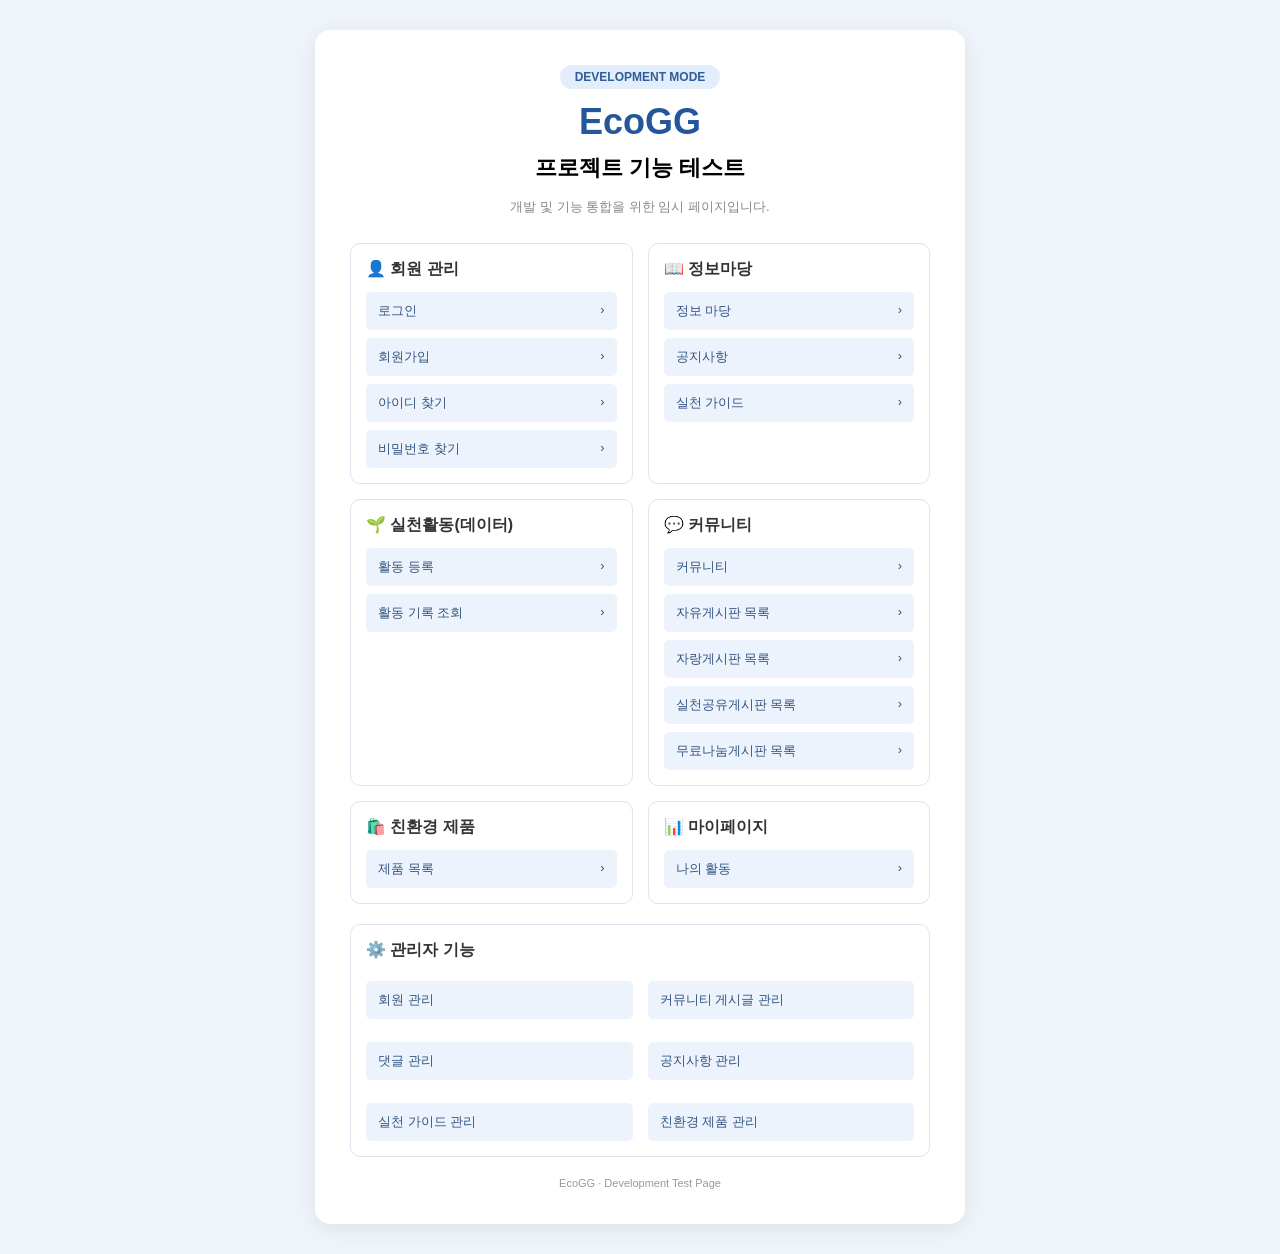
<file: EcoGG/src/main/resources/templates/index.html>
<!DOCTYPE html>
<html xmlns:th="http://www.thymeleaf.org" lang="ko">
<head>
    <meta charset="UTF-8">
    <meta name="viewport" content="width=device-width, initial-scale=1.0">
    <title>EcoGG 기능 테스트</title>

    <style>
        /* 전체 화면 설정 */
        * {box-sizing: border-box;}

        body {margin: 0; padding: 30px 15px; min-height: 100vh; display: flex; justify-content: center; align-items: center; background-color: #eff4fa; font-family: "맑은 고딕", sans-serif;}

        /* 전체 테스트 페이지 */
        .container {width: 100%; max-width: 650px; background-color: white; padding: 35px; border-radius: 15px; box-shadow: 0 4px 20px rgba(0, 0, 0, 0.08);}

        /* 상단 제목 영역 */
        .header {text-align: center; margin-bottom: 25px;}
        .dev-label {display: inline-block; background-color: #e3edfc; color: #315d99; padding: 5px 15px; border-radius: 20px; font-size: 12px; font-weight: bold;}
        h1 {color: #24569c; font-size: 36px; margin: 12px 0 5px;}
        h2 {font-size: 22px; margin: 10px 0;}
        .description {color: #888; font-size: 13px; line-height: 1.7;}
        .header h1 a {color: inherit; text-decoration: none;}
        

        /* 기능별 메뉴 배치 */
        .menu-grid {display: grid; grid-template-columns: repeat(2, 1fr); gap: 15px;}

        /* 기능별 카드 */
        .menu-card {border: 1px solid #dce5f0; border-radius: 10px; padding: 15px;}
        .menu-card h3 {font-size: 16px; color: #333; margin: 0 0 12px;}

        /* 기능 이동 버튼 */
        .menu-btn {display: block; padding: 10px 12px; margin-top: 8px; background-color: #edf3fc; color: #345580; text-decoration: none; font-size: 13px; border-radius: 5px; transition: 0.2s;}
        .menu-btn:hover {background-color: #497fc5; color: white;}
        .arrow {float: right;}

        /* 관리자 페이지 버튼 */
        .admin-btn {display: block; margin-top: 20px; padding: 13px; background-color: #243f67; color: white; text-align: center; text-decoration: none; border-radius: 7px; font-size: 14px;}
        .admin-btn:hover {background-color: #365889;}

        /* 하단 안내 */
        .footer {text-align: center; font-size: 11px; color: #999; margin-top: 20px;}

        /* 화면이 좁을 때 한 줄로 배치 */
        @media (max-width: 480px) {
            .menu-grid {grid-template-columns: 1fr;}
            .container {padding: 20px;}
        }
    </style>
</head>

<body>

    <div class="container">
        <!-- 상단 제목 -->
        <div class="header">
            <span class="dev-label">DEVELOPMENT MODE</span>
            <h1><a href="/home">EcoGG</a></h1>
            <h2>프로젝트 기능 테스트</h2>
            <p class="description">개발 및 기능 통합을 위한 임시 페이지입니다.</p>
        </div>

        <!-- 기능별 메뉴 -->
        <div class="menu-grid">
            <!-- 회원 관리 -->
            <div class="menu-card">
                <h3>👤 회원 관리</h3>
                <a class="menu-btn" href="/member/login">로그인 <span class="arrow">›</span></a>
                <a class="menu-btn" href="/member/enroll">회원가입 <span class="arrow">›</span></a>
                <a class="menu-btn" href="/member/myInfo">아이디 찾기 <span class="arrow">›</span></a>
                <a class="menu-btn" href="/member/myInfo">비밀번호 찾기 <span class="arrow">›</span></a>
            </div>

            <!-- 정보마당 -->
            <div class="menu-card">
                <h3>📖 정보마당</h3>
                <a class="menu-btn" href="/info/list">정보 마당 <span class="arrow">›</span></a>
                <a class="menu-btn" href="/info/notice">공지사항 <span class="arrow">›</span></a>
                <a class="menu-btn" href="/info/guide">실천 가이드 <span class="arrow">›</span></a>
            </div>

            <!-- 실천활동 -->
            <div class="menu-card">
                <h3>🌱 실천활동(데이터)</h3> <!-- 여기는 조금 생각해서 해 봐야할 것 -->
                <a class="menu-btn" href="#">활동 등록 <span class="arrow">›</span></a>
                <a class="menu-btn" href="#">활동 기록 조회 <span class="arrow">›</span></a>
            </div>

            <!-- 커뮤니티 -->
            <div class="menu-card">
                <h3>💬 커뮤니티</h3>
                <a class="menu-btn" href="/community/list">커뮤니티 <span class="arrow">›</span></a>
                <a class="menu-btn" href="/community/free">자유게시판 목록 <span class="arrow">›</span></a>
                <a class="menu-btn" href="/community/pride">자랑게시판 목록 <span class="arrow">›</span></a>
                <a class="menu-btn" href="/community/share">실천공유게시판 목록 <span class="arrow">›</span></a>
                <a class="menu-btn" href="/community/giveaway">무료나눔게시판 목록 <span class="arrow">›</span></a>
            </div>

            <!-- 친환경 제품 -->
            <div class="menu-card">
                <h3>🛍️ 친환경 제품</h3>
                <a class="menu-btn" href="/product/detail">제품 목록 <span class="arrow">›</span></a>
            </div>

            <!-- 마이페이지 -->
            <div class="menu-card">
                <h3>📊 마이페이지</h3>
                <a class="menu-btn" href="/mypage">나의 활동 <span class="arrow">›</span></a>
            </div>
        </div>

        <!-- 관리자 페이지 -->
        <div class="menu-card" style="margin-top: 20px;">
		    <h3>⚙️ 관리자 기능</h3>
		    <div class="menu-grid">
		        <a class="menu-btn" href="/admin/member">회원 관리</a>
		        <a class="menu-btn" href="/admin/board">커뮤니티 게시글 관리</a>
		        <a class="menu-btn" href="/admin/comment">댓글 관리</a>
		        <a class="menu-btn" href="/admin/notice">공지사항 관리</a>
		        <a class="menu-btn" href="/admin/guide">실천 가이드 관리</a>
		        <a class="menu-btn" href="/admin/product">친환경 제품 관리</a>
		    </div>
		</div>
        <!-- 하단 안내 -->
        <div class="footer">EcoGG · Development Test Page</div>

    </div>

</body>
</html>
</file>
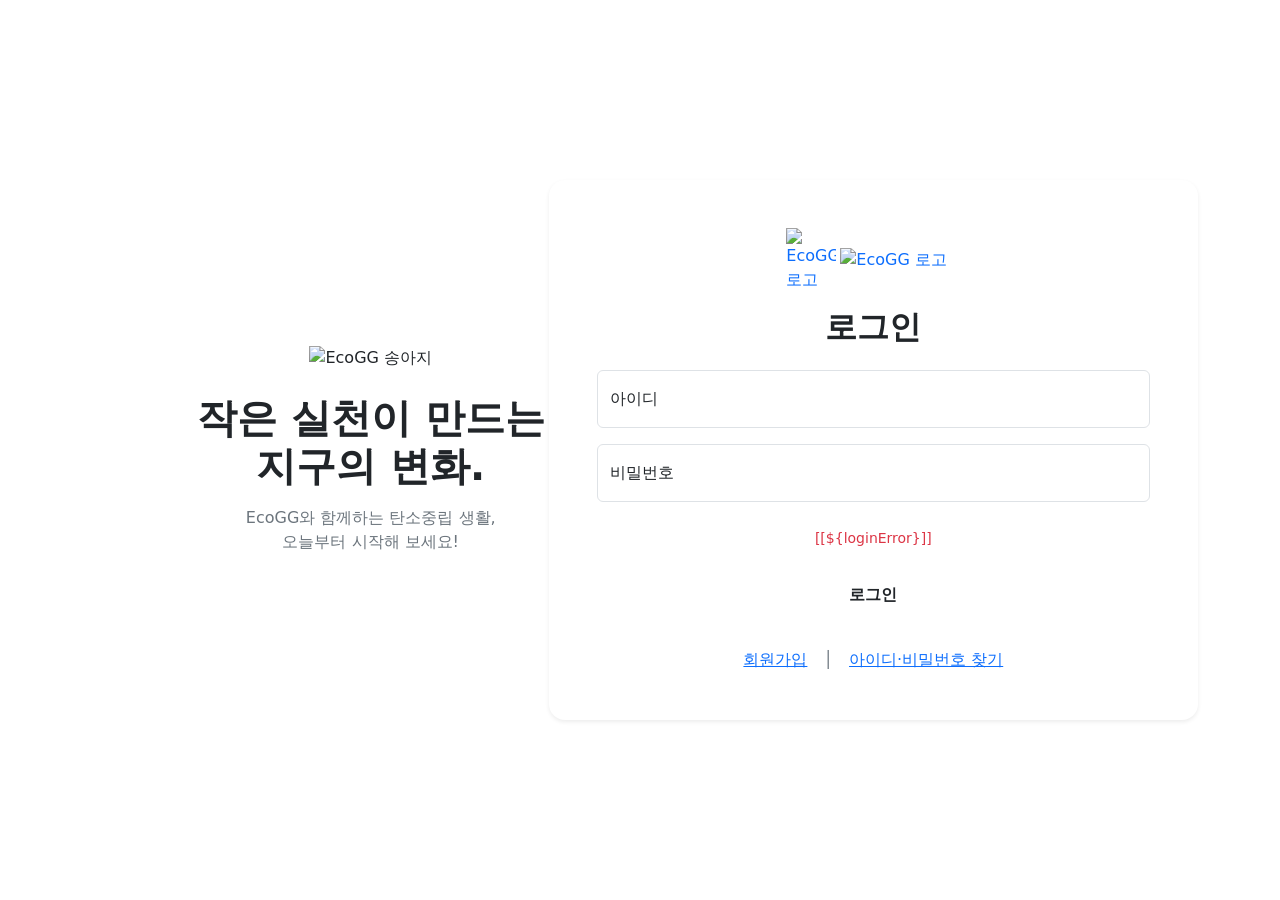
<file: EcoGG/src/main/resources/templates/views/member/login.html>
<!DOCTYPE html>
<html xmlns:th="http://www.thymeleaf.org" lang="ko">
<head>
    <meta charset="UTF-8">
    <meta name="viewport" content="width=device-width, initial-scale=1">
    <title>EcoGG | 로그인</title>
    <link href="https://cdn.jsdelivr.net/npm/bootstrap@5.3.3/dist/css/bootstrap.min.css" rel="stylesheet">
    <link rel="stylesheet" th:href="@{/css/navbar.css}">
    <link rel="stylesheet" th:href="@{/css/login.css}">
</head>
<body class="d-flex flex-column min-vh-100">
    <div th:replace="~{views/common/navbar :: navbar}"></div>
    <main class="login-background flex-grow-1 d-flex align-items-center justify-content-center py-5">
        <div class="container login-container">
            <div class="row align-items-center justify-content-center g-1">
                <div class="col-lg-5 d-flex justify-content-center justify-content-lg-end">
	                <div class="text-center">
	                    <img class="login-character img-fluid mb-4" th:src="@{/images/eco-earth.png}" alt="EcoGG 송아지">
	                    <h1 class="intro-title fw-bold mb-3">
	                        작은 실천이 만드는<br>
	                        지구의 <span>변화.</span>
	                    </h1>
	                    <p class="text-secondary mb-0">
	                        EcoGG와 함께하는 탄소중립 생활,<br>
	                        오늘부터 시작해 보세요!
	                    </p>
                    </div>
                </div>
                <div class="col-lg-7">
                    <div class="login-card bg-white rounded-4 shadow-sm p-4 p-md-5 mx-auto">
                    	<a class="d-flex justify-content-center align-items-center gap-1 text-decoration-none mb-3" th:href="@{/home}">
						    <img th:src="@{/images/eco-logo-cow.png}" width="50" alt="EcoGG 로고">
						    <img th:src="@{/images/eco-logo.png}" alt="EcoGG 로고" width="120">
						</a>
                        <h2 class="fw-bold text-center mb-4">로그인</h2>
                        <form th:action="@{/member/login}" method="post">
                            <div class="form-floating mb-3">
                                <input type="text" class="form-control" id="floatingInput" name="memberId" placeholder="아이디를 입력하세요" required>
                                <label for="floatingInput">아이디</label>
                            </div>
                            <div class="form-floating mb-4">
                                <input type="password" class="form-control" id="floatingPassword"
                                       name="memberPwd" placeholder="비밀번호를 입력하세요" required>
                                <label for="floatingPassword">비밀번호</label>
                            </div>
                            <div class="login-error text-center mb-3">
                            	<small id="loginError" th:if="${loginError != null}" class="text-danger">[[${loginError}]]</small>
                            </div>
                            <button class="w-100 btn btn-join rounded-pill py-3 fw-bold" type="submit">로그인</button>
                            <div class="d-flex justify-content-center align-items-center gap-3 mt-4">
                                <a class="login-link" th:href="@{/member/enroll}">회원가입</a>
                                <span class="text-secondary">│</span>
                                <a class="login-link">아이디·비밀번호 찾기</a>
                            </div>
                            <input type="hidden" name="beforeURL">
                        </form>
                    </div>
                </div>
            </div>
        </div>
    </main>

    <script src="https://cdn.jsdelivr.net/npm/bootstrap@5.3.3/dist/js/bootstrap.bundle.min.js"></script>

    <script>
        window.onload = () => {
            document.getElementsByName('beforeURL')[0].value = document.referrer;
            
            const hideError = () => {
            	const error = document.querySelector('#loginError');
            	if(error != null) 	error.classList.add('d-none');
            }
            document.querySelector('#floatingInput').addEventListener('input', ()=> hideError());
            document.querySelector('#floatingPassword').addEventListener('input', ()=> hideError());
        }
    </script>

</body>
</html>
</file>
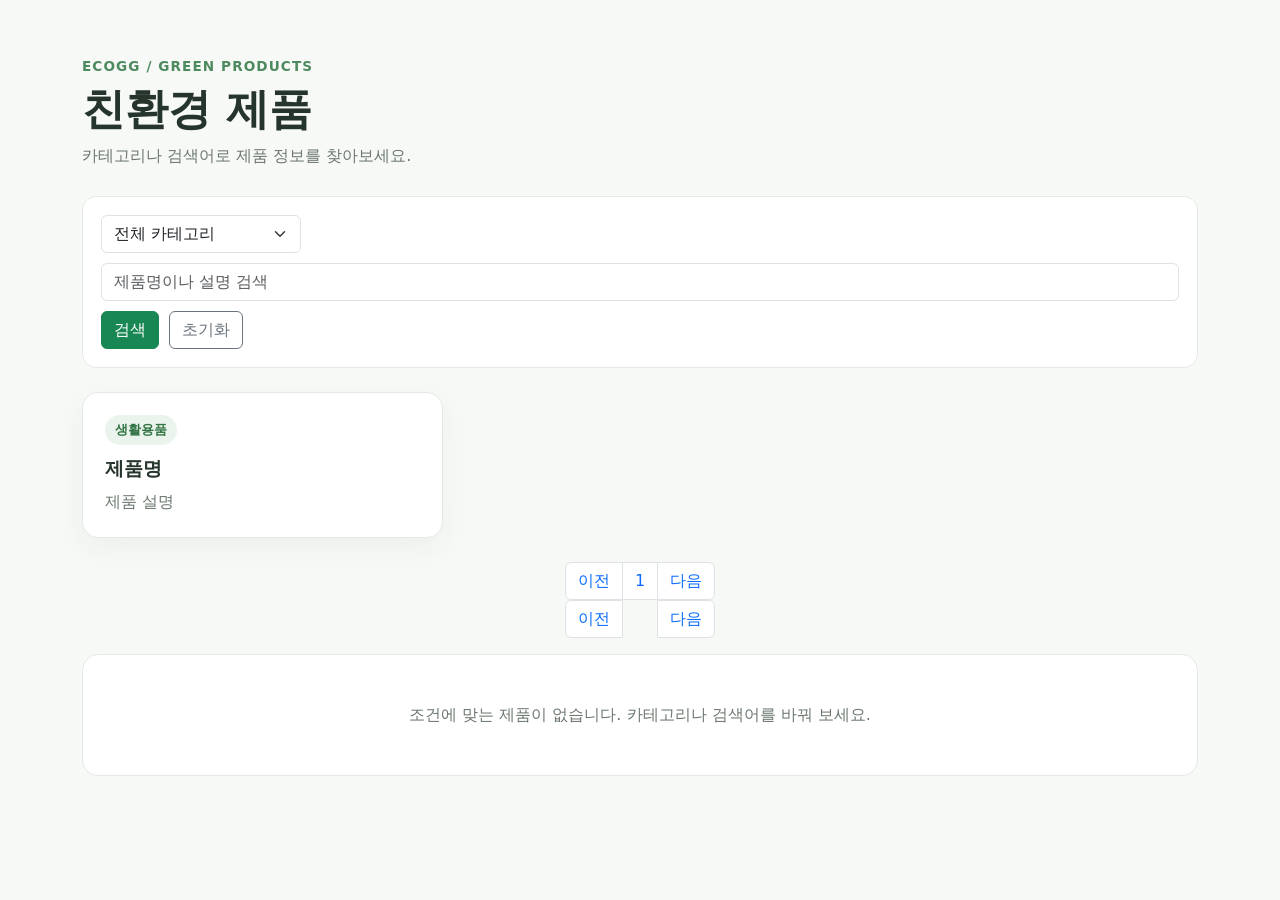
<file: EcoGG/src/main/resources/templates/views/product/list.html>
<!DOCTYPE html>
<html lang="ko" xmlns:th="http://www.thymeleaf.org">
<head>
    <meta charset="UTF-8">
    <meta name="viewport" content="width=device-width, initial-scale=1">
    <title>EcoGG | 친환경 제품</title>

    <link href="https://cdn.jsdelivr.net/npm/bootstrap@5.3.3/dist/css/bootstrap.min.css"
          rel="stylesheet">
    <link rel="stylesheet" th:href="@{/css/navbar.css}">

    <style>
        body {
            background: #f7f9f7;
            color: #26352b;
        }

        .product-page {
            min-height: 70vh;
            padding: 56px 0 80px;
        }

        .product-heading {
            margin-bottom: 28px;
        }

        .product-heading .eyebrow {
            color: #4e8a60;
            font-size: 0.85rem;
            font-weight: 700;
            letter-spacing: 0.08em;
        }

        .product-heading h1 {
            margin: 8px 0;
            font-size: clamp(2rem, 4vw, 2.7rem);
            font-weight: 800;
        }

        .product-heading p {
            color: #6c786f;
        }

        .search-panel {
            display: flex;
            flex-wrap: wrap;
            gap: 10px;
            margin-bottom: 24px;
            padding: 18px;
            border: 1px solid #e4eae4;
            border-radius: 14px;
            background: #fff;
        }

        .search-panel select {
            max-width: 200px;
        }

        .product-card {
            height: 100%;
            padding: 22px;
            border: 1px solid #e4eae4;
            border-radius: 16px;
            background: #fff;
            box-shadow: 0 10px 30px rgba(30, 60, 40, 0.05);
        }

        .product-category {
            display: inline-block;
            margin-bottom: 12px;
            padding: 5px 10px;
            border-radius: 999px;
            background: #eaf4ec;
            color: #327344;
            font-size: 0.82rem;
            font-weight: 700;
        }

        .product-card h2 {
            font-size: 1.2rem;
            font-weight: 800;
        }

        .product-card p {
            margin: 0;
            color: #6c786f;
            line-height: 1.7;
        }

        .empty-message {
            padding: 48px 16px;
            border: 1px solid #e4eae4;
            border-radius: 16px;
            background: #fff;
            color: #6c786f;
            text-align: center;
        }
    </style>
</head>

<body>
<div th:replace="~{views/common/navbar :: navbar}"></div>

<main class="product-page">
    <div class="container">
        <header class="product-heading">
            <div class="eyebrow">ECOGG / GREEN PRODUCTS</div>
            <h1>친환경 제품</h1>
            <p>카테고리나 검색어로 제품 정보를 찾아보세요.</p>
        </header>

        <form class="search-panel" method="get" th:action="@{/product/list}">
            <select class="form-select" name="category" aria-label="제품 카테고리">
                <option value="all"
                        th:selected="${selectedCategory == 'all'}">
                    전체 카테고리
                </option>
                <option th:each="category : ${categories}"
                        th:value="${category}"
                        th:text="${category}"
                        th:selected="${selectedCategory == category}">
                    카테고리
                </option>
            </select>

            <input class="form-control flex-grow-1"
                   type="search"
                   name="keyword"
                   placeholder="제품명이나 설명 검색"
                   th:value="${keyword}"
                   aria-label="검색어">

            <button class="btn btn-success" type="submit">검색</button>
            <a class="btn btn-outline-secondary" th:href="@{/product/list}">초기화</a>
        </form>

        <section class="row g-3" aria-label="친환경 제품 목록">
            <div class="col-md-6 col-lg-4" th:each="product : ${products}">
                <article class="product-card">
                    <span class="product-category"
                          th:text="${product.productNo}">생활용품</span>
                    <h2 th:text="${product.productName}">제품명</h2>
                    <p th:text="${product.productDetail}">제품 설명</p>
                </article>
            </div>
        </section>
					<nav class="mt-4"
			     aria-label="제품 목록 페이지"
			     th:if="${totalPages > 1}">
			    <ul class="pagination justify-content-center">
			
			        <li class="page-item" th:classappend="${currentPage == 1} ? ' disabled'">
			            <span class="page-link" th:if="${currentPage == 1}">이전</span>
			            <a class="page-link"
			               th:unless="${currentPage == 1}"
			               th:href="@{/product/list(category=${selectedCategory}, keyword=${keyword}, page=${currentPage - 1})}">
			                이전
			            </a>
			        </li>
			
			        <li class="page-item"
			            th:each="pageNumber : ${pageNumbers}"
			            th:classappend="${currentPage == pageNumber} ? ' active'">
			            <a class="page-link"
			               th:href="@{/product/list(category=${selectedCategory}, keyword=${keyword}, page=${pageNumber})}"
			               th:text="${pageNumber}">
			                1
			            </a>
			        </li>
			
			        <li class="page-item"
			            th:classappend="${currentPage == totalPages} ? ' disabled'">
			            <span class="page-link" th:if="${currentPage == totalPages}">다음</span>
			            <a class="page-link"
			               th:unless="${currentPage == totalPages}"
			               th:href="@{/product/list(category=${selectedCategory}, keyword=${keyword}, page=${currentPage + 1})}">
			                다음
			            </a>
			        </li>
			
			    </ul>
			</nav>
        <div class="empty-message mt-3" th:if="${#lists.isEmpty(products)}">
            조건에 맞는 제품이 없습니다. 카테고리나 검색어를 바꿔 보세요.
        </div>
    </div>
</main>
</body>
</html>
</file>
